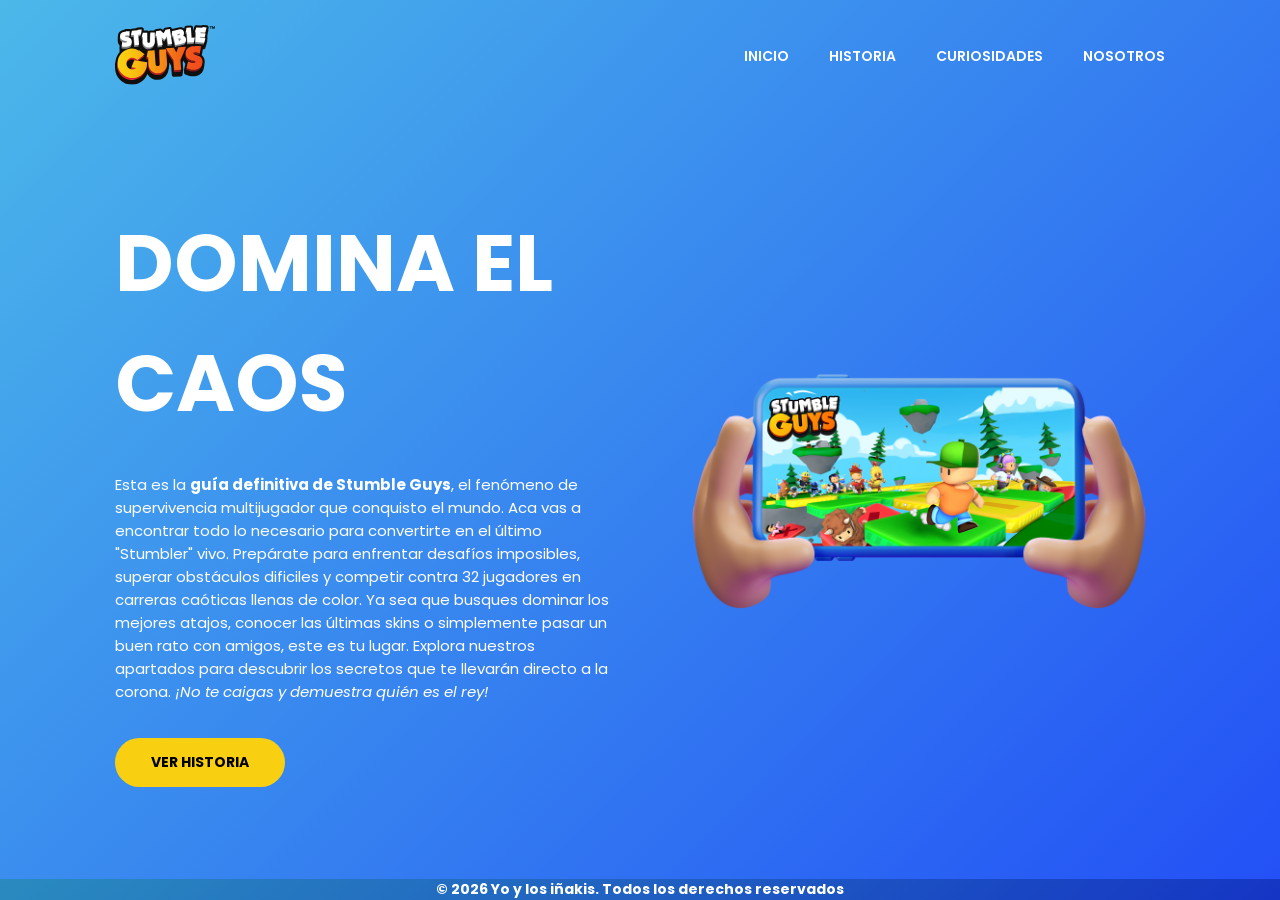
<file: index.html>
<!DOCTYPE html>
<html lang="es">
<head>
    <meta charset="UTF-8">
    <meta name="viewport" content="width=device-width, initial-scale=1">
    <title>Holaprofe</title>
    <link rel="stylesheet" type="text/css" href="css/styless.css">
    <link rel="preconnect" href="https://fonts.googleapis.com">
    <link rel="preconnect" href="https://fonts.gstatic.com" crossorigin>
    <link href="https://fonts.googleapis.com/css2?family=Montserrat:ital,wght@0,100..900;1,100..900&family=New+Amsterdam&family=Oswald:wght@200..700&family=Poppins:wght@300;400;500;600;800;900&family=Press+Start+2P&display=swap" rel="stylesheet">
</head>
<body>
    <header>
        <nav>
            <img src="imgs/logo.svg" class="logo">
            <ul class="navlist">
                <li><a href="#">INICIO</a></li>
                <li><a href="historia.html">HISTORIA</a></li>
                <li><a href="curiosidades.html">CURIOSIDADES</a></li>
                <li><a href="nosotros.html">NOSOTROS</a></li>
            </ul>
        </nav>
    </header>

    <section class="hero">
        <div class="hero-text">
            <h1>DOMINA EL CAOS</h1>
            <p>Esta es la <b>guía definitiva de Stumble Guys</b>, el fenómeno de supervivencia multijugador que conquisto el
                mundo. Aca vas a encontrar todo lo necesario para convertirte en el último "Stumbler" vivo. Prepárate para
                enfrentar desafíos imposibles, superar obstáculos dificiles y competir contra 32 jugadores en carreras caóticas
                llenas de color. Ya sea que busques dominar los mejores atajos, conocer las últimas skins o simplemente
                pasar un buen rato con amigos, este es tu lugar. Explora nuestros apartados para descubrir los secretos que te
                llevarán directo a la corona. <i>¡No te caigas y demuestra quién es el rey!</i></p>
            <button onclick="location.href='historia.html'"><b>VER HISTORIA</b></button>
        </div>
        <div class="hero-img">
            <img src="imgs/inicio.png" alt="">
        </div>
    </section>

    <footer>
        <p><b>© 2026 Yo y los iñakis. Todos los derechos reservados</b></p>
    </footer>
</body>
</html>
</file>
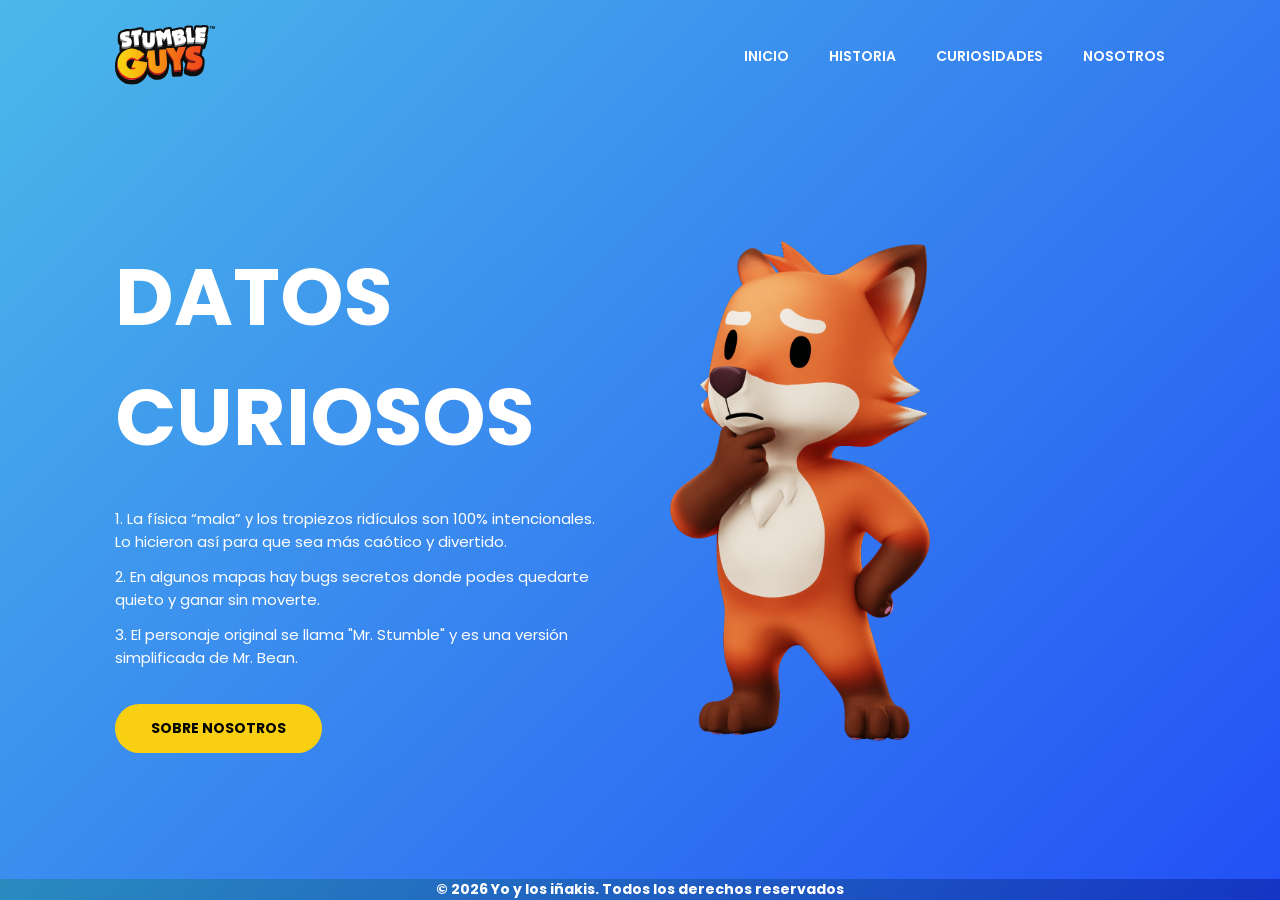
<file: curiosidades.html>
<!DOCTYPE html>
<html lang="es">
<head>
    <meta charset="UTF-8">
    <meta name="viewport" content="width=device-width, initial-scale=1">
    <title>Holaprofe</title>
    <link rel="stylesheet" type="text/css" href="css/styless.css">
    <link rel="preconnect" href="https://fonts.googleapis.com">
    <link rel="preconnect" href="https://fonts.gstatic.com" crossorigin>
    <link href="https://fonts.googleapis.com/css2?family=Montserrat:ital,wght@0,100..900;1,100..900&family=New+Amsterdam&family=Oswald:wght@200..700&family=Poppins:wght@300;400;500;600;800;900&family=Press+Start+2P&display=swap" rel="stylesheet">
</head>
<body>
    <header>
        <nav>
            <img src="imgs/logo.svg" class="logo">
            <ul class="navlist">
                <li><a href="index.html">INICIO</a></li>
                <li><a href="historia.html">HISTORIA</a></li>
                <li><a href="#">CURIOSIDADES</a></li>
                <li><a href="nosotros.html">NOSOTROS</a></li>
            </ul>
        </nav>
    </header>

    <section class="hero">
        <div class="hero-text">
            <h1>DATOS CURIOSOS</h1>
            <ol class="curiosidades-lista">
                <li>La física “mala” y los tropiezos ridículos son 100% intencionales. Lo hicieron así para que sea más caótico y divertido.</li>
                <li>En algunos mapas hay bugs secretos donde podes quedarte quieto y ganar sin moverte.</li>
                <li>El personaje original se llama "Mr. Stumble" y es una versión simplificada de Mr. Bean.</li>
            </ol>
            <button onclick="location.href='nosotros.html'"><b>SOBRE NOSOTROS</b></button>
        </div>
        <div class="hero-img">
            <img src="imgs/curiosidades.png" style="height:500px; width: 260px;">
        </div>
    </section>

    <footer>
        <p><b>© 2026 Yo y los iñakis. Todos los derechos reservados</b></p>
    </footer>
</body>
</html>
</file>
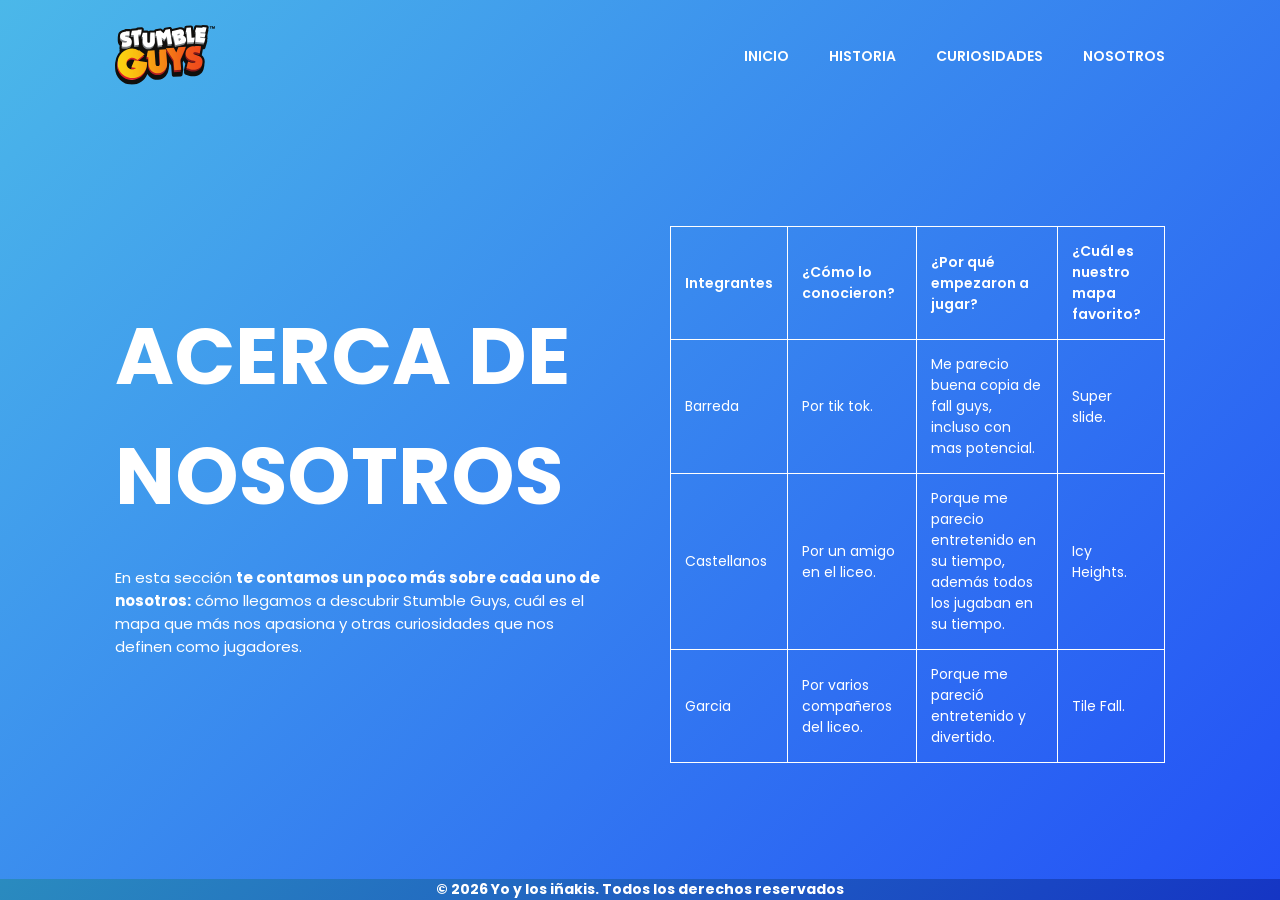
<file: nosotros.html>
<!DOCTYPE html>
<html lang="es">
<head>
    <meta charset="UTF-8">
    <meta name="viewport" content="width=device-width, initial-scale=1">
    <title>Holaprofe</title>
    <link rel="stylesheet" type="text/css" href="css/styless.css">
    <link rel="preconnect" href="https://fonts.googleapis.com">
    <link rel="preconnect" href="https://fonts.gstatic.com" crossorigin>
    <link href="https://fonts.googleapis.com/css2?family=Montserrat:ital,wght@0,100..900;1,100..900&family=New+Amsterdam&family=Oswald:wght@200..700&family=Poppins:wght@300;400;500;600;800;900&family=Press+Start+2P&display=swap" rel="stylesheet">
</head>
<body>
    <header>
        <nav>
            <img src="imgs/logo.svg" class="logo">
            <ul class="navlist">
                <li><a href="index.html">INICIO</a></li>
                <li><a href="historia.html">HISTORIA</a></li>
                <li><a href="curiosidades.html">CURIOSIDADES</a></li>
                <li><a href="#">NOSOTROS</a></li>
            </ul>
        </nav>
    </header>

    <section class="hero">
        <div class="hero-text">
            <h1>ACERCA DE NOSOTROS</h1>
            <p>En esta sección <b>te contamos un poco más sobre cada uno de nosotros:</b> cómo llegamos a descubrir Stumble Guys, cuál es el mapa que más nos apasiona y otras curiosidades que nos definen como jugadores.</p>
          </div>
        <div class="hero-tabla">
            <table>
                <tr>
                    <th>Integrantes</th>
                    <th>¿Cómo lo conocieron?</th>
                    <th>¿Por qué empezaron a jugar?</th>
                    <th>¿Cuál es nuestro mapa favorito?</th>
                </tr>
                <tr>
                    <td>Barreda</td>
                    <td>Por tik tok.</td>
                    <td>Me parecio buena copia de fall guys, incluso con mas potencial.</td>
                    <td>Super slide.</td>
                </tr>
                <tr>
                    <td>Castellanos</td>
                    <td>Por un amigo en el liceo.</td>
                    <td>Porque me parecio entretenido en su tiempo, además todos los jugaban en su tiempo.</td>
                    <td>Icy Heights.</td>
                </tr>
                <tr>
                    <td>Garcia</td>
                    <td>Por varios compañeros del liceo.</td>
                    <td>Porque me pareció entretenido y divertido.</td>
                    <td>Tile Fall.</td>
                </tr>
            </table>
        </div>
    </section>

    <footer>
        <p><b>© 2026 Yo y los iñakis. Todos los derechos reservados</b></p>
    </footer>
</body>
</html>
</file>
<file: css/styless.css>
* {
    margin: 0;
    padding: 0;
    box-sizing: border-box;
    font-family: 'Poppins', Arial, sans-serif;
    list-style: none;
    text-decoration: none;
}

body {
    background: linear-gradient(135deg, #4BB8E9, #2350F6);
    min-height: 100vh;
    display: flex;
    flex-direction: column;
}

header {
    padding: 25px 9%;
}

header nav {
    display: flex;
    align-items: center;
    justify-content: space-between;
}

.logo {
    height: 60px;
}

.navlist {
    display: flex;
    gap: 40px;
}

.navlist a {
    color: #ffffff;
    font-size: 14px;
    font-weight: 600;
    padding-bottom: 4px;
    transition: all 0.4s ease;
}

.navlist a:hover {
    border-bottom: 2px solid;
}

section {
    flex: 1;
    display: flex;
    align-items: center;
    padding: 40px 9%;
}

.hero {
    display: flex;
    align-items: center;
    gap: 60px;
    width: 100%;
}

.hero-text {
    width: 50%;
}

.hero-img,
.hero-tabla {
    width: 50%;
}

.hero-text h1 {
    font-size: 80px;
    color: white;
    margin-bottom: 30px;
}

.hero-text p {
    color: #ffffff;
    font-size: 15px;
    margin-bottom: 35px;
}

.hero-text .curiosidades-lista {
    color: #ffffff;
    font-size: 15px;
    margin-bottom: 35px;
}

.hero-text .curiosidades-lista li {
    margin-bottom: 12px;
    list-style: decimal;
    list-style-position: inside;
}

.hero-text button {
    background: #F9D011;
    color: #000000;
    border: none;
    padding: 14px 36px;
    font-size: 14px;
    border-radius: 50px;
    text-transform: uppercase;
    transition: all 0.3s ease;
}

.hero-text button:hover {
    background: linear-gradient(90deg, #F9D011, #F1531B);
    transform: translateX(8px);
}

.hero-img img {
    width: 100%;
    height: auto;
}

.hero-tabla table {
    width: 100%;
    border-collapse: collapse;
    font-size: 14px;
}

.hero-tabla th,
.hero-tabla td {
    border: 1px solid #ffffff;
    padding: 14px;
    text-align: left;
}

.hero-tabla th {
    color: #ffffff;
    font-weight: 600;
}

.hero-tabla td {
    color: #ffffff;
}
footer{
    background: linear-gradient(135deg, #2A8BBF, #1535C4);
}

footer p{
    color: #ffffff;
    font-size: 14px;
    text-align: center;
}

@media (max-width: 990px) {
    header nav {
        flex-direction: column;
        gap: 15px;
    }

    .navlist {
        flex-wrap: wrap;
        justify-content: center;
    }

    .navlist a {
        margin: 5px 10px;
    }

    .hero {
        flex-direction: column;
    }

    .hero-text,
    .hero-img,
    .hero-tabla {
        width: 100%;
        text-align: center;
    }

    .hero-text p,
    .hero-text .curiosidades-lista {
        text-align: center;
    }

    .hero-text h1 {
        font-size: 40px;
    }

    .hero-img img {
        width: 100%;
    }

    .hero-tabla th,
    .hero-tabla td {
        padding: 8px;
        font-size: 12px;
        word-wrap: break-word;
    }
}
</file>
